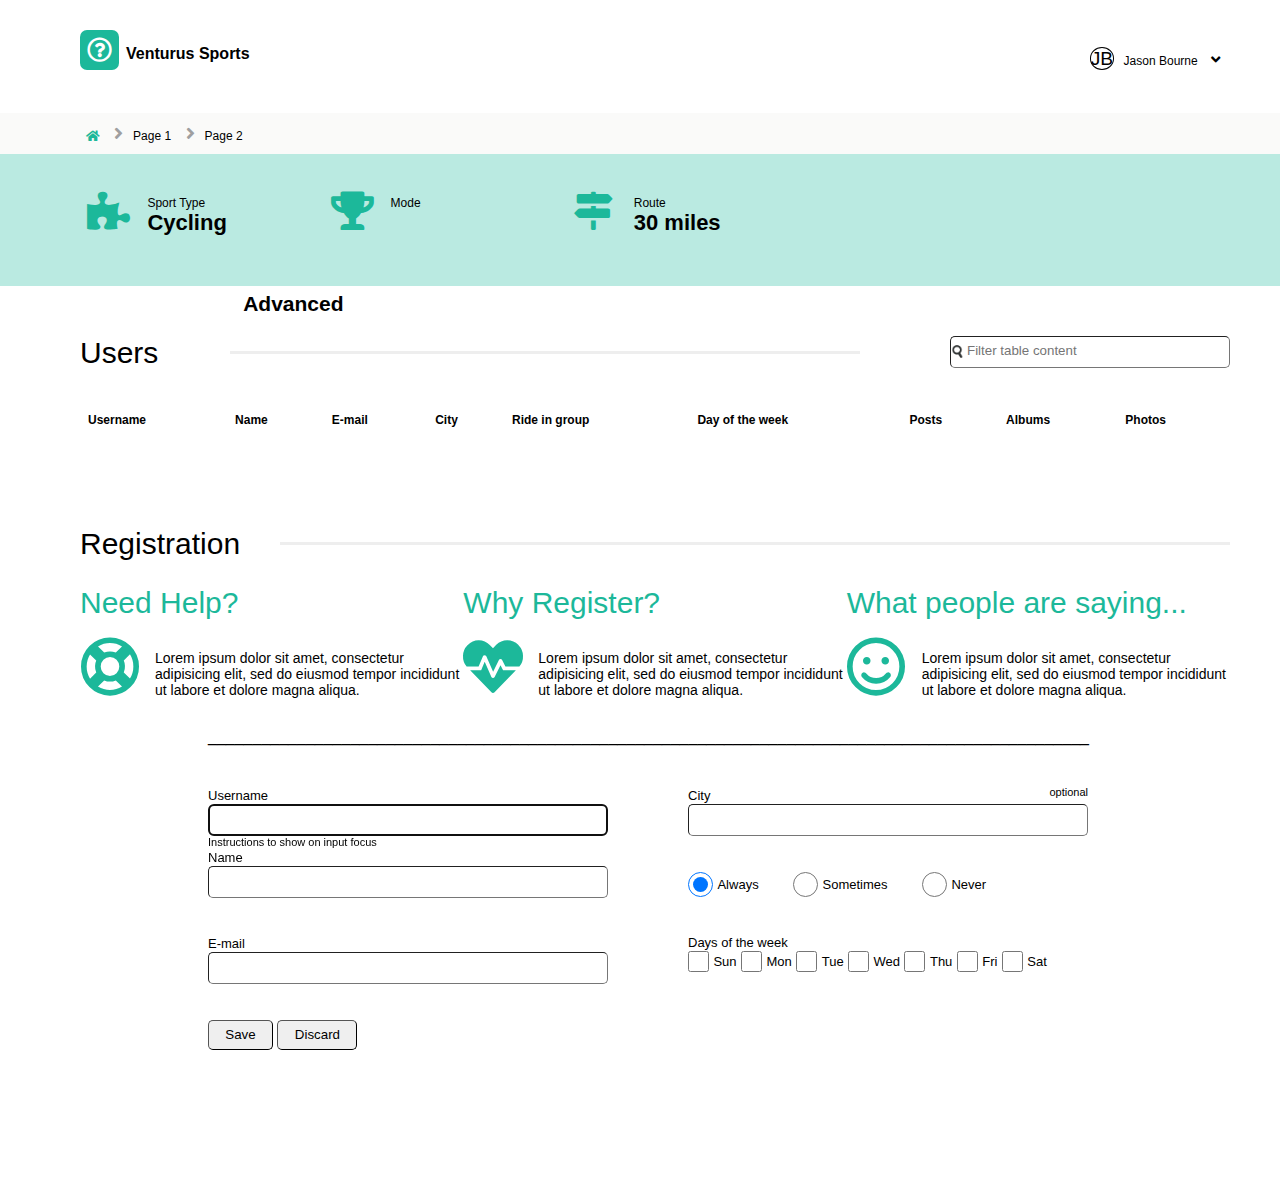
<file: index.html>
<!DOCTYPE html>
<html>
	<head>
		<title>Venturus Sports</title>
		<meta charset="utf-8">
		<link rel="stylesheet" href="assets/css/fontawesome.min.css">
		<link rel="stylesheet" href="assets/css/all.min.css">	
		<link rel="stylesheet" href="assets/css/solid.min.css">
		<link rel="stylesheet" type="text/css" href="assets/css/style.css">

		<script type="text/javascript" src="assets/js/jquery-3.5.0.min.js"></script>
	</head>

	<body>
		<div id="container">
			<div id="area-cabecalho">			
				<div id="area-logo">						
					<div id="div-logo">
					    <i id="logo" class="far fa-question-circle"></i>
					</div>

					<h1>
						Venturus Sports
					</h1>
				</div>

				<div id="area-dropdown">
					<div class="dropdown">
						<span>JB</span>

					    <button onclick="openDropDown()" class="dropbtn">Jason Bourne 
					        <i id="jb-angle-down" class="fa fa-angle-down"></i>
					    </button>
						
						<div id="myDropdown" class="dropdown-content">
						    <a href="#">Friends List</a>
						    <a href="#">Saved Items</a>
						    <a href="#">Notifications</a>
						    <a href="#">User Preferences</a>
						    <a>_________________________</a>
						    <a href="#">Logout</a>
						</div>
					</div>
				</div>
			</div>

			
			<div id="area-breadcrumb">
				<ul class="breadcrumb">
					<li><a href="#"><i class="fas fa-home"></i></a></li>
				    <li><a href="pag1.html">Page 1</a></li>
				    <li><a href="pag2.html">Page 2</a></li>
				    <!--<li>Current Page</li>-->
				</ul>
			</div>


			<div id="area-program">
				<div>
					<i class="fas fa-puzzle-piece"></i>
					<p id="sport">Sport Type</p>
					<p id="cycling">Cycling</p>
				</div>

				<div>
					<i class="fas fa-trophy"></i>
					<p id="mode">Mode</p>
					<p id="advanced">Advanced</p>
				</div>

				<div>
					<i class="fas fa-map-signs"></i>
					<p id="route">Route</p>
					<p id="miles">30 miles</p>
				</div>
			</div>


			<div id="area-table">
				<div id="area-table-head">
					<div id="area-users" class="pesquisa">
						<h3>Users</h3>
					</div>

					<div id="area-traco" class="pesquisa"></div>

					<div class="pesquisa" id="area-search">
						<input type="text" id="inputSearch" onkeyup="TableSearch()" placeholder="Filter table content">
					</div>
				</div>

				<table id="table-venturus">
					<thead>
                        <tr>
                        	<th>Username</th>
                        	<th>Name</th>
                        	<th>E-mail</th>
                        	<th>City</th>
                        	<th>Ride in group</th>
                        	<th>Day of the week</th>
                        	<th>Posts</th>
                        	<th>Albums</th>
                        	<th>Photos</th>
                        </tr>
                    </thead>
				</table>
			</div>


			<div id="area-registration">
				<div id="area-reg">
					<div class="reg">
						<h3>Registration</h3>
					</div>

					<div id="area-traco2" class="pesquisa"></div>
				</div>
			</div>


			<div id="area-texts">
				<div>
					<h3 id="need">Need Help?</h3>
					<i class="far fa-life-ring"></i>
					<p id="help">Lorem ipsum dolor sit amet, consectetur adipisicing elit, sed do eiusmod tempor incididunt ut labore et dolore magna aliqua.</p>
				</div>

				<div>
					<h3 id="why">Why Register?</h3>
					<i class="fas fa-heartbeat"></i>
					<p id="why-register">Lorem ipsum dolor sit amet, consectetur adipisicing elit, sed do eiusmod tempor incididunt ut labore et dolore magna aliqua.</p>
				</div>

				<div>
					<h3>What people are saying...</h3>
					<i class="far fa-smile"></i>
					<p id="what-people">Lorem ipsum dolor sit amet, consectetur adipisicing elit, sed do eiusmod tempor incididunt ut labore et dolore magna aliqua.</p>
				</div>
			</div>

			<p id="linha-baixo">___________________________________________________________________________________________________
			</p>

			<div id="area-form">
				<form enctype="multipart/form-data" method="POST" data-toggle="validator">
					<section class="container">
						<div>
							<label for="inputUserName">Username</label><br>
		                    <input autofocus class="input" type="text" id="inputUserName" name="inputUserName" value=""><br>
		                    <p id="instructions">Instructions to show on input focus</p>

							<label for="inputName">Name</label><br>
		                    <input class="input" type="text" id="inputName" name="inputName" value=""><br><br><br>

							<label for="inputMail">E-mail</label><br>
		                    <input class="input" type="text" id="inputMail" name="inputMail" value=""><br><br><br>

		                    <input id="btnSave" class="save" type="submit" value="Save">
		  					<input id="btnDiscard" class="discard" type="button" value="Discard">
	  					</div>

	  					<div>
							<label for="inputCity">City</label>
							<label id="inputOptional" for="inputCity">optional</label><br>
		                    <input class="input" type="text" id="inputCity" name="inputCity" value=""><br><br><br>

							<input id="inputRadio1" class="radio" checked type="radio" id="always" value="1" name="whatever">
							<label class="label-radio" for="male">Always</label>
							<input id="inputRadio2" class="radio" type="radio" id="sometimes" value="2" name="whatever">
							<label class="label-radio" for="female">Sometimes</label>
							<input id="inputRadio3" class="radio" type="radio" id="never" value="3" name="whatever">
							<label class="label-radio" for="other">Never</label><br><br><br>

							<label for="other">Days of the week</label><br>
					        <input id="inputCheck1" class="check" type="checkbox" id="sun" name="day_week[]" value="Sun">
						  	<label for="sun"> Sun</label>
						  	<input id="inputCheck2"  class="check" type="checkbox" id="mon" name="day_week[]" value="Mon">
						  	<label for="mon"> Mon</label>
						  	<input id="inputCheck3"  class="check" type="checkbox" id="tue" name="day_week[]" value="Tue">
						  	<label for="tue"> Tue</label>	
						  	<input id="inputCheck4"  class="check" type="checkbox" id="wed" name="day_week[]" value="Wed">
						  	<label for="wed"> Wed</label>
						  	<input id="inputCheck5"  class="check" type="checkbox" id="thu" name="day_week[]" value="Thu">
						  	<label for="thu"> Thu</label>
						  	<input id="inputCheck6"  class="check" type="checkbox" id="fri" name="day_week[]" value="Fri">
						  	<label for="fri"> Fri</label>
						  	<input id="inputCheck7"  class="check" type="checkbox" id="sat" name="day_week[]" value="Sat">
						  	<label for="sat"> Sat</label>
	  					</div>
  					</section>
                </form>
            </div>
		</div>

		<script type="text/javascript" src="assets/js/index.js"></script>
	</body>
</html>
</file>
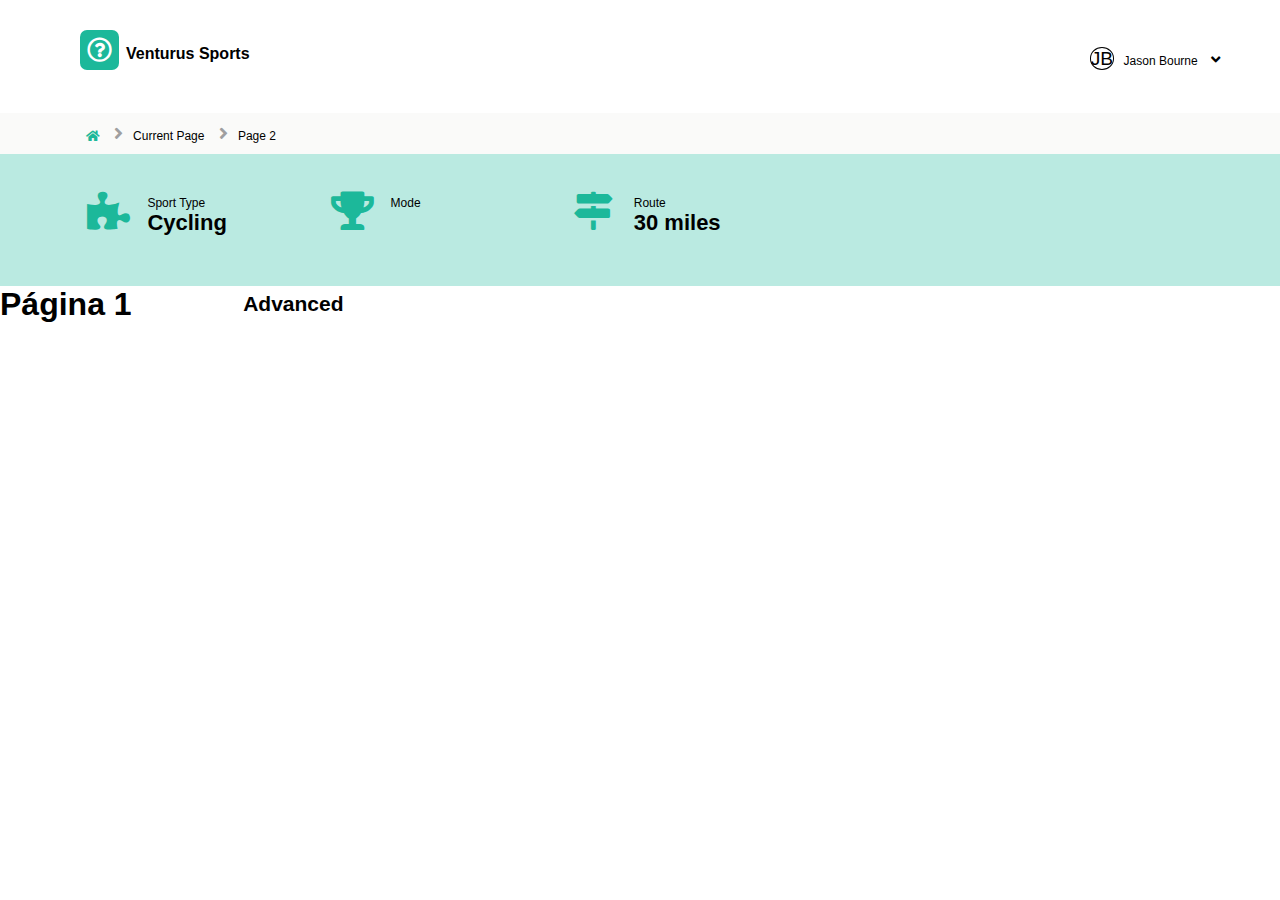
<file: pag1.html>
<!DOCTYPE html>
<html>
	<head>
		<title>Venturus Sports</title>
		<meta charset="utf-8">
		<link rel="stylesheet" href="assets/css/fontawesome.min.css">
		<link rel="stylesheet" href="assets/css/all.min.css">	
		<link rel="stylesheet" href="assets/css/solid.min.css">
		<link rel="stylesheet" type="text/css" href="assets/css/style.css">

		<script type="text/javascript" src="https://code.jquery.com/jquery-3.5.0.min.js">
			
		</script>
	</head>

	<body>
		<div id="container">
			<div id="area-cabecalho">			
				<div id="area-logo">						
					<div id="div-logo">
					    <i id="logo" class="far fa-question-circle"></i>
					</div>

					<h1>
						Venturus Sports
					</h1>
				</div>

				<div id="area-dropdown">
					<div class="dropdown">
						<span>JB</span>

					    <button class="dropbtn">Jason Bourne 
					      <i id="jb-angle-down" class="fa fa-angle-down"></i>
					    </button>
						
						<div class="dropdown-content">
						    <a href="#">Friends List</a>
						    <a href="#">Saved Items</a>
						    <a href="#">Notifications</a>
						    <a href="#">User Preferences</a>
						    <p>_____________________</p>
						    <a href="#">Logout</a>
						</div>
					</div>
				</div>
			</div>

			
			<div id="area-breadcrumb">
				<ul class="breadcrumb">
					<li><a href="index.html"><i class="fas fa-home"></i></a></li>
				    <!--<li><a href="#"> ... </a></li>-->
				    <li>Current Page</li>
				    <li><a href="pag2.html">Page 2</a></li>
				</ul>
			</div>


			<div id="area-program">
				<div>
					<i class="fas fa-puzzle-piece"></i>
					<p id="sport">Sport Type</p>
					<p id="cycling">Cycling</p>
				</div>

				<div>
					<i class="fas fa-trophy"></i>
					<p id="mode">Mode</p>
					<p id="advanced">Advanced</p>
				</div>

				<div>
					<i class="fas fa-map-signs"></i>
					<p id="route">Route</p>
					<p id="miles">30 miles</p>
				</div>
			</div>

			<div>
				<h1>Página 1</h1>
			</div>
			
		</div>
	</body>
</html>
</file>
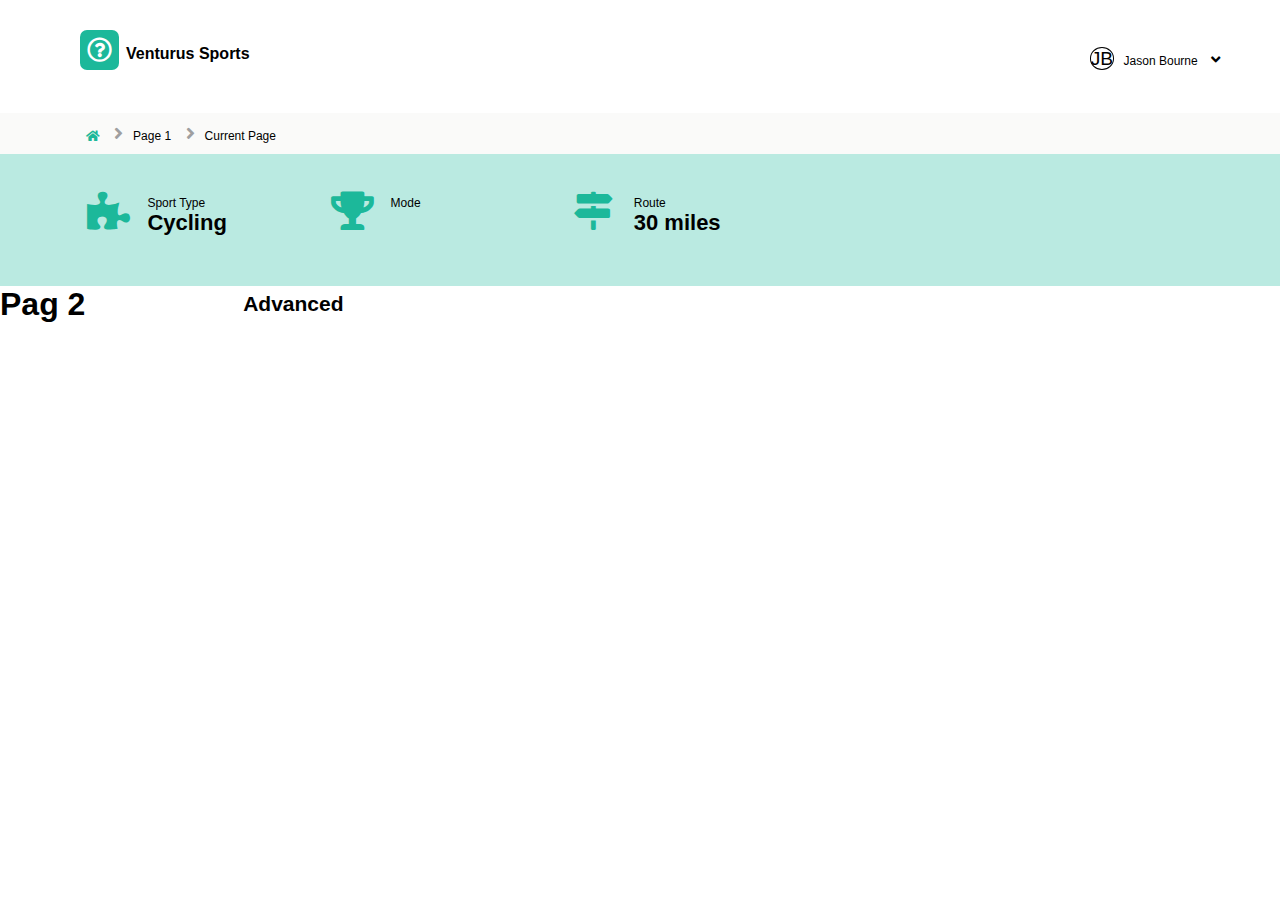
<file: pag2.html>
<!DOCTYPE html>
<html>
	<head>
		<title>Venturus Sports</title>
		<meta charset="utf-8">
		<link rel="stylesheet" href="assets/css/fontawesome.min.css">
		<link rel="stylesheet" href="assets/css/all.min.css">	
		<link rel="stylesheet" href="assets/css/solid.min.css">
		<link rel="stylesheet" type="text/css" href="assets/css/style.css">

		<script type="text/javascript" src="https://code.jquery.com/jquery-3.5.0.min.js">
			
		</script>
	</head>

	<body>
		<div id="container">
			<div id="area-cabecalho">			
				<div id="area-logo">						
					<div id="div-logo">
					    <i id="logo" class="far fa-question-circle"></i>
					</div>

					<h1>
						Venturus Sports
					</h1>
				</div>

				<div id="area-dropdown">
					<div class="dropdown">
						<span>JB</span>

					    <button class="dropbtn">Jason Bourne 
					      <i id="jb-angle-down" class="fa fa-angle-down"></i>
					    </button>
						
						<div class="dropdown-content">
						    <a href="#">Friends List</a>
						    <a href="#">Saved Items</a>
						    <a href="#">Notifications</a>
						    <a href="#">User Preferences</a>
						    <p>_____________________</p>
						    <a href="#">Logout</a>
						</div>
					</div>
				</div>
			</div>

			
			<div id="area-breadcrumb">
				<ul class="breadcrumb">
					<li><a href="index.html"><i class="fas fa-home"></i></a></li>
				    <li><a href="pag1.html">Page 1</a></li>
				    <!--<li><a href="#"> ... </a></li>-->
				    <li>Current Page</li>
				</ul>
			</div>


			<div id="area-program">
				<div>
					<i class="fas fa-puzzle-piece"></i>
					<p id="sport">Sport Type</p>
					<p id="cycling">Cycling</p>
				</div>

				<div>
					<i class="fas fa-trophy"></i>
					<p id="mode">Mode</p>
					<p id="advanced">Advanced</p>
				</div>

				<div>
					<i class="fas fa-map-signs"></i>
					<p id="route">Route</p>
					<p id="miles">30 miles</p>
				</div>
			</div>

			<div>
				<h1>Pag 2</h1>
			</div>
			
		</div>
	</body>
</html>
</file>
<file: assets/css/style.css>
*{margin:0;padding:0;box-sizing:border-box}body{font-family:arial;background-color:#fff}i{color:#1cb89a}h3{font-weight:10;font-size:30px}input{border-width:thin}.btnDelete{font-family:"Font Awesome\ 5 Free";content:"\f2ed";display:none}#area-cabecalho{left:0;top:0;width:100%;height:100px;display:flex}#area-cabecalho h1{margin-top:15%;font-size:1em;margin-left:5em}#area-cabecalho #area-logo{width:300px}#area-cabecalho #area-logo #div-logo{border-radius:7px;float:left;padding:7px;background-color:#1cb89a;margin-left:5em;margin-top:10%;margin-right:7px}#area-cabecalho #area-logo #logo{color:#fff;font-size:25px}#area-cabecalho #area-dropdown{margin-left:auto}#area-cabecalho #area-dropdown .dropbtn{margin-right:5em;font-size:12px;border:none;background-color:inherit}#area-cabecalho #area-dropdown .dropbtn #jb-angle-down{color:black;font-weight:bold;font-size:15px;margin-left:10px}#area-cabecalho #area-dropdown .dropdown{position:relative;display:inline-block;float:right;margin-top:25%}#area-cabecalho #area-dropdown .dropdown span{border-radius:100%;border:1px solid black;font-size:1.2em;margin-right:5px}#area-cabecalho #area-dropdown .dropdown-content{display:none;position:absolute;min-width:160px;right:0;background-color:#f9f9f9;box-shadow:0px 8px 16px 0px rgba(0,0,0,0.2);z-index:1;font-size:12px}#area-cabecalho #area-dropdown .dropdown-content a{color:black;padding:12px 16px;text-decoration:none;display:block}#area-cabecalho #area-dropdown .dropdown-content a:hover,#area-cabecalho #area-dropdown .dropdown-content a.focus{color:#1cb89a}#area-cabecalho #area-dropdown .show{display:block}#area-breadcrumb{width:100%}#area-breadcrumb i{margin-left:5.8em}#area-breadcrumb ul.breadcrumb{background-color:#fafaf9;margin-top:1%;padding:10px 16px}#area-breadcrumb ul.breadcrumb li{display:inline;font-size:12px}#area-breadcrumb ul.breadcrumb li+li:before{padding:10px;font-family:"Font Awesome\ 5 Free";content:"\f105";font-weight:900;color:#9f9fa0;font-size:18px}#area-breadcrumb ul.breadcrumb li a{color:black;text-decoration:none}#area-breadcrumb ul.breadcrumb li a:hover{color:#1cb89a;text-decoration:underline}#area-program{display:flex;background-color:#baeae1;width:100%}#area-program i{margin-left:2.3em;display:block;float:left;margin-right:10px;width:50px;height:100%;font-size:38px;margin-top:1em}#area-program div{width:19%;margin-bottom:2em}#area-program div #sport{margin-top:3.5em;font-size:12px}#area-program div #cycling{font-size:22px;font-weight:bold}#area-program div #mode{margin-top:3.5em;font-size:12px}#area-program div #advanced{font-size:21px;font-weight:bold}#area-program div #route{margin-top:3.5em;font-size:12px}#area-program div #miles{font-size:22px;font-weight:bold}#area-table{margin-left:5em;width:1150px;margin-top:50px}#area-table table{border-collapse:collapse;width:1150px;overflow-x:auto}#area-table th,#area-table td{padding:8px;text-align:left;cursor:pointer;padding-bottom:20px}#area-table th{font-size:12px}#area-table td{font-size:11px;padding-top:20px}#area-table td .td-color{color:#1cb89a}#area-table tr:hover{background-color:#f5f5f5}#area-table tr:nth-child(even){background-color:#f2f2f2}#area-table tr:hover .btnDelete{display:block}#area-table #area-table-head .pesquisa{float:left}#area-table #area-table-head input[type='text']{background-image:url(../images/icon_search.png);background-repeat:no-repeat;background-position:left;background-size:1em}#area-table #area-table-head #inputSearch{height:32px;width:280px;border-radius:5px;padding:12px 16px 14px}#area-table #area-table-head #area-users{width:150px;margin-bottom:35px}#area-table #area-table-head #area-traco{border-bottom:inset;width:630px;margin-top:15px;margin-right:90px}#area-registration{margin-left:5em;margin-top:5em;width:1150px;display:flex}#area-registration #area-reg .reg{float:left;width:200px}#area-registration #area-traco2{border-bottom:inset;width:650px;margin-top:15px;width:950px;float:right}#area-messages{margin-left:5em;display:flex;width:1150px}#area-messages h3{display:block;float:left;margin-right:350px;width:50px;height:100%;font-size:20px;margin-top:15px}#area-texts{margin-left:5em;display:flex;width:1150px;margin-top:25px}#area-texts i{display:block;float:left;margin-right:25px;width:50px;height:100%;font-size:60px;margin-top:17px}#area-texts h3{color:#1cb89a;font-weight:40}#area-texts div #help{margin-top:30px;font-size:14px}#area-texts div #why-register{margin-top:30px;font-size:14px}#area-texts div #what-people{margin-top:30px;font-size:14px}#linha-baixo{margin-left:13em;margin-bottom:40px;margin-top:30px;width:950px}#area-form{margin-left:13em;width:880px;margin-bottom:150px}#area-form #instructions{font-size:11px}#area-form .input{width:400px;font-size:12px;height:32px;border-radius:5px}#area-form label{font-size:13px}#area-form .radio{height:25px;width:25px;display:inline-block;cursor:pointer;vertical-align:middle;border-radius:100%}#area-form .label-radio{margin-right:30px}#area-form .check{height:21px;width:21px;display:inline-block;cursor:pointer;vertical-align:middle;border-radius:100%}#area-form .save{width:65px;height:30px;border-radius:5px}#area-form .discard{width:80px;height:30px;border-radius:5px}#area-form .row{flex-direction:row}#area-form .container{margin:0 auto;display:flex;justify-content:space-between}#area-form #inputOptional{float:right;font-size:11px}
</file>
<file: assets/css/solid.min.css>
/*!
 * Font Awesome Free 5.13.0 by @fontawesome - https://fontawesome.com
 * License - https://fontawesome.com/license/free (Icons: CC BY 4.0, Fonts: SIL OFL 1.1, Code: MIT License)
 */
@font-face{font-family:"Font Awesome 5 Free";font-style:normal;font-weight:900;font-display:block;src:url(../webfonts/fa-solid-900.eot);src:url(../webfonts/fa-solid-900.eot?#iefix) format("embedded-opentype"),url(../webfonts/fa-solid-900.woff2) format("woff2"),url(../webfonts/fa-solid-900.woff) format("woff"),url(../webfonts/fa-solid-900.ttf) format("truetype"),url(../webfonts/fa-solid-900.svg#fontawesome) format("svg")}.fa,.fas{font-family:"Font Awesome 5 Free";font-weight:900}
</file>
